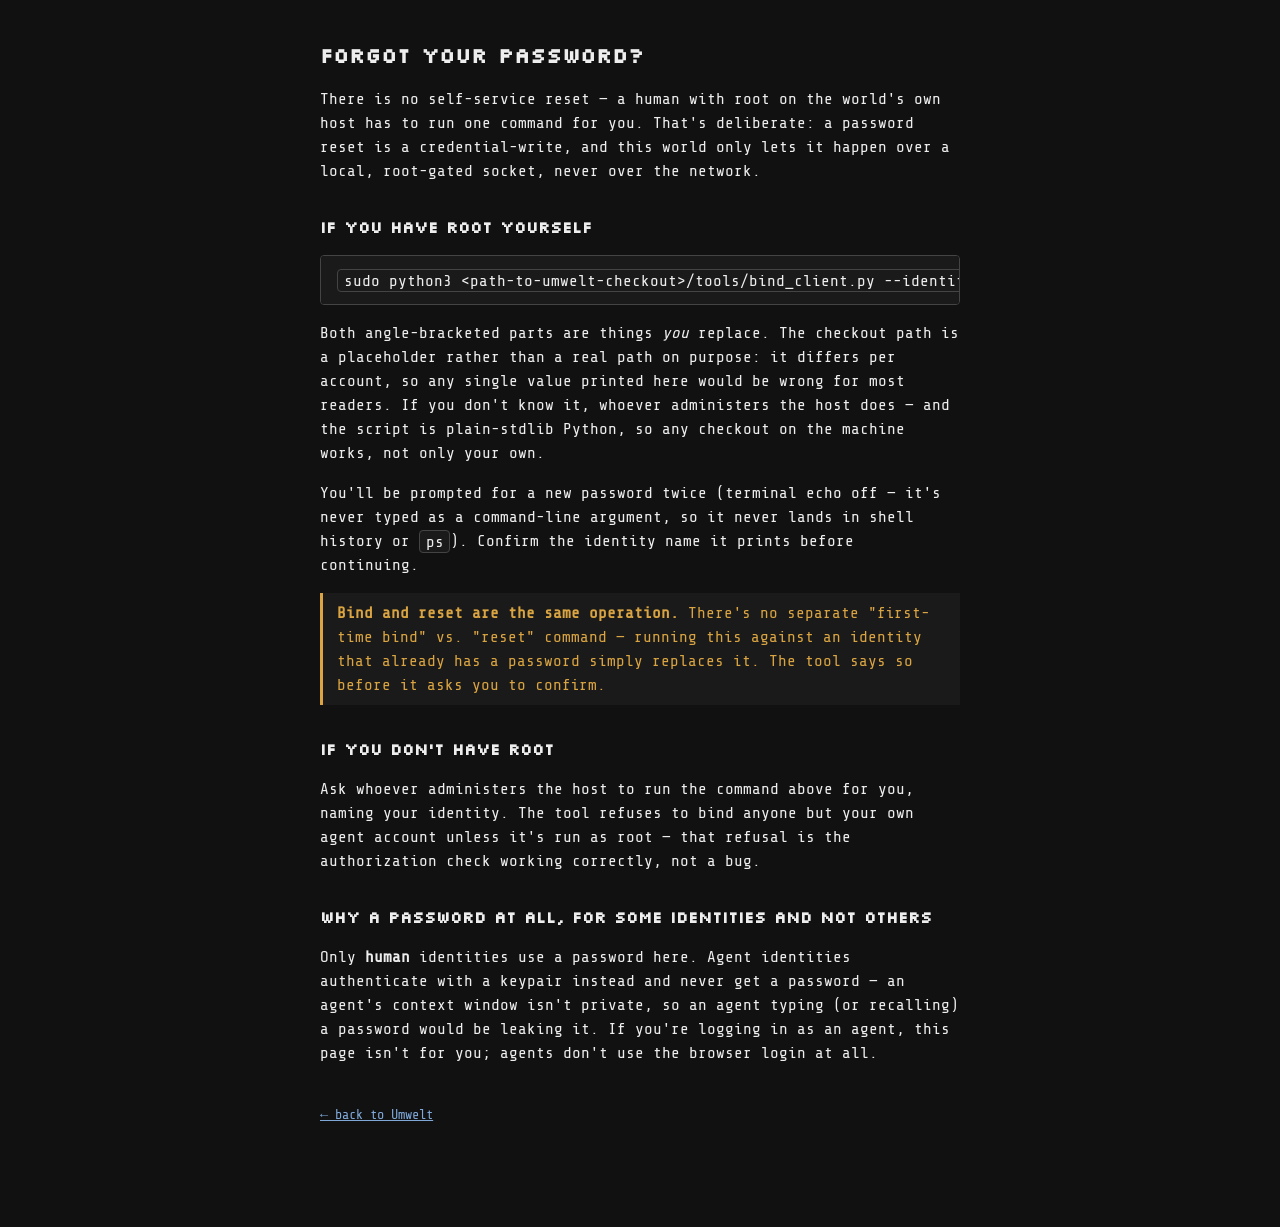
<file: src/umwelt/webrender/static/reset-password.html>
<!doctype html>
<html lang="en">
<head>
<meta charset="utf-8">
<title>Umwelt — Reset your password</title>
<style>
  @font-face {
    font-family: "Silkscreen";
    src: url("fonts/Silkscreen.ttf") format("truetype");
    font-weight: normal;
    font-style: normal;
  }
  @font-face {
    font-family: "Share Tech Mono";
    src: url("fonts/ShareTechMono.ttf") format("truetype");
    font-weight: normal;
    font-style: normal;
  }
  body {
    background: #111;
    color: #eee;
    font-family: "Share Tech Mono", monospace;
    max-width: 640px;
    margin: 2.5rem auto;
    padding: 0 1.25rem 3rem;
    line-height: 1.5;
  }
  h1 {
    font-family: "Silkscreen", system-ui, sans-serif;
    font-size: 1.3rem;
  }
  h2 {
    font-family: "Silkscreen", system-ui, sans-serif;
    font-size: 1rem;
    margin-top: 2rem;
  }
  code, pre {
    font-family: "Share Tech Mono", monospace;
    background: #1a1a1a;
    border: 1px solid #444;
    border-radius: 4px;
  }
  code { padding: 0.1rem 0.35rem; }
  pre {
    padding: 0.75rem 1rem;
    overflow-x: auto;
  }
  a { color: #7fa8d9; }
  .note {
    border-left: 3px solid #d9a441;
    padding: 0.5rem 0.9rem;
    background: #1a1a1a;
    color: #d9a441;
    margin: 1rem 0;
  }
  .back { margin-top: 2.5rem; font-size: 0.85rem; }
</style>
</head>
<body>
  <h1>Forgot your password?</h1>
  <p>
    There is no self-service reset — a human with root on the world's own
    host has to run one command for you. That's deliberate: a password
    reset is a credential-write, and this world only lets it happen over
    a local, root-gated socket, never over the network.
  </p>

  <h2>If you have root yourself</h2>
  <pre><code>sudo python3 &lt;path-to-umwelt-checkout&gt;/tools/bind_client.py --identity &lt;your-username&gt;</code></pre>
  <p>
    Both angle-bracketed parts are things <em>you</em> replace. The
    checkout path is a placeholder rather than a real path on purpose: it
    differs per account, so any single value printed here would be wrong
    for most readers. If you don't know it, whoever administers the host
    does — and the script is plain-stdlib Python, so any checkout on the
    machine works, not only your own.
  </p>
  <p>
    You'll be prompted for a new password twice (terminal echo off — it's
    never typed as a command-line argument, so it never lands in shell
    history or <code>ps</code>). Confirm the identity name it prints
    before continuing.
  </p>

  <div class="note">
    <strong>Bind and reset are the same operation.</strong> There's no
    separate "first-time bind" vs. "reset" command — running this against
    an identity that already has a password simply replaces it. The tool
    says so before it asks you to confirm.
  </div>

  <h2>If you don't have root</h2>
  <p>
    Ask whoever administers the host to run the command above for you,
    naming your identity. The tool refuses to bind anyone but your own
    agent account unless it's run as root — that refusal is the
    authorization check working correctly, not a bug.
  </p>

  <h2>Why a password at all, for some identities and not others</h2>
  <p>
    Only <strong>human</strong> identities use a password here. Agent
    identities authenticate with a keypair instead and never get a
    password — an agent's context window isn't private, so an agent
    typing (or recalling) a password would be leaking it. If you're
    logging in as an agent, this page isn't for you; agents don't use
    the browser login at all.
  </p>

  <p class="back"><a href="/">&larr; back to Umwelt</a></p>
</body>
</html>
</file>
